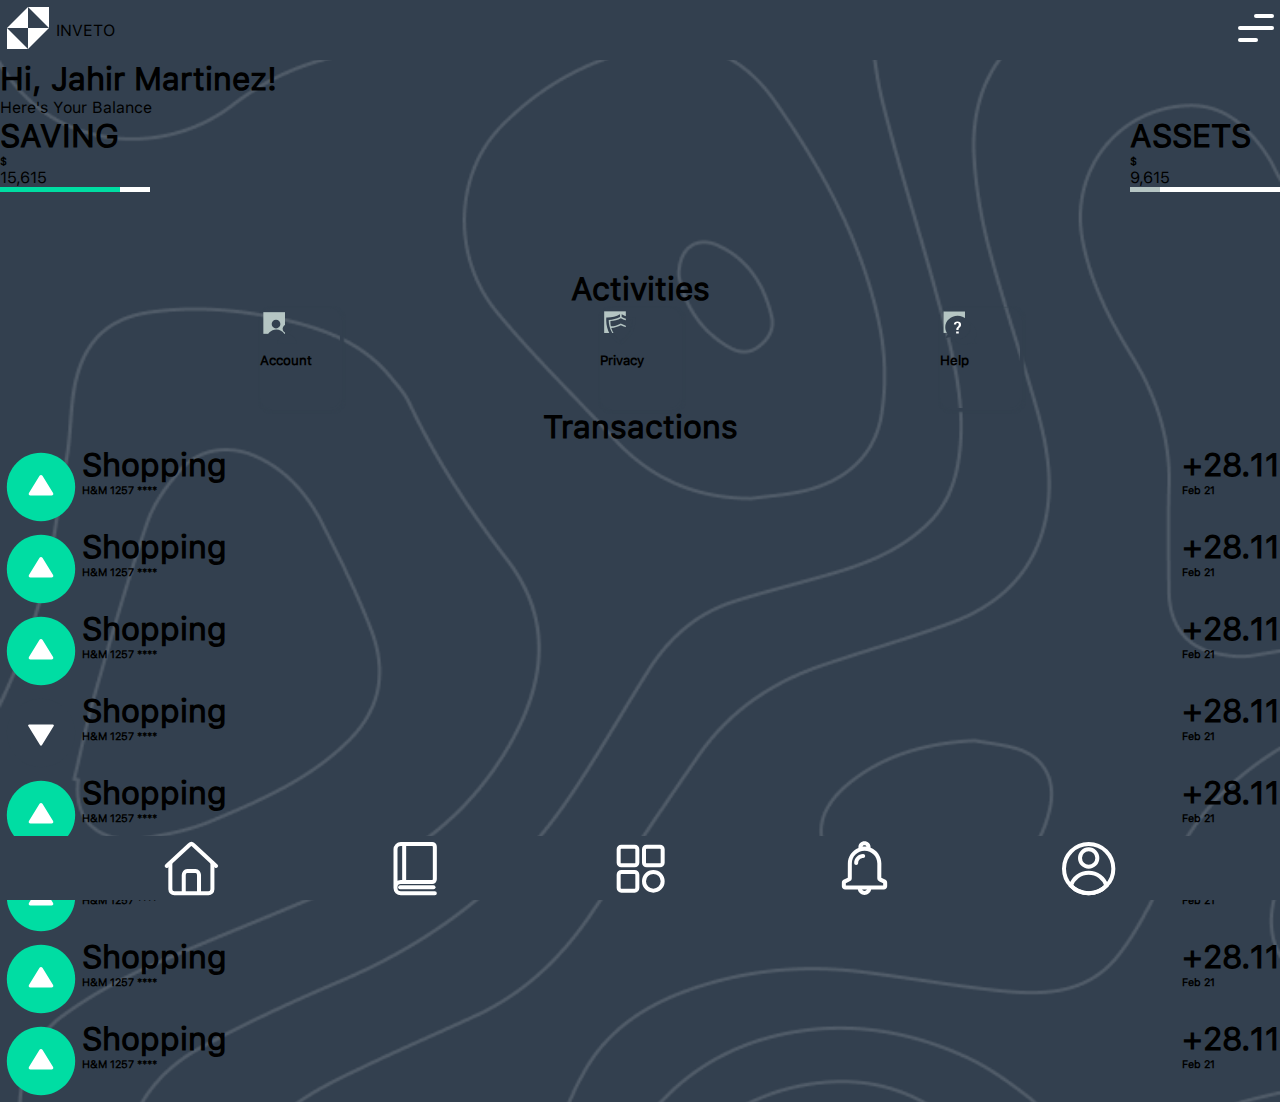
<file: index.html>
<!DOCTYPE html>
<html lang="en">
<head>
    <meta charset="UTF-8">
    <meta name="viewport" content="width=device-width, initial-scale=1.0">
    <title>Home</title>
    <link rel="stylesheet" href="css/style.css">
</head>
<body>
    <header class="header">
        <nav class="header__nav">
            <div class="header__home">
                <a href="#">
                    <img src="storage/img/frameWhite.svg" alt="">
                </a>
                <div>INVETO</div>
            </div>
            <div class="header__menu">
                <a href="#">
                    <img src="storage/img/menuWhite.svg" alt="">
                </a>
            </div>
        </nav>
        <article class="header__article">
            <section class="header__main__information">
                <h1>Hi, Jahir Martinez!</h1>
                <div>Here's Your Balance</div>
            </section>
            <section class="section__header">
                <div>
                    <h1>SAVING</h1>
                    <div class="showing_balance">
                        <h5><h6>$</h6>15,615</h5>
                    </div>
                    <div class="section__progress__bar">
                        <div class="current__progress__savings"></div>
                    </div>
                </div>
                <div>
                    <h1>ASSETS</h1>
                    <div class="showing_balance">
                        <h5><h6>$</h6>9,615</h5>
                    </div>
                    <div class="section__progress__bar">
                        <div class="current__progress__assets"></div>
                    </div>
                </div>
            </section>
        </article>
    </header>
    <main class="main">
        <article>
            <section class="main_section_activities">
                <h1>Activities</h1>
                <section class="section_menu_activities">
                    <article class="section_activity_detailed">
                        <div>
                            <img src="storage/img/account.svg" alt="">
                            <h5>Account</h5>
                        </div>
                    </article>
                    <article class="section_activity_detailed">
                        <div>
                            <img src="storage/img/privacy.svg" alt="">
                            <h5>Privacy</h5>
                        </div>
                    </article>
                    <article class="section_activity_detailed">
                        <div>
                            <img src="storage/img/help.svg" alt="">
                            <h5>Help</h5>
                        </div>
                    </article>
                </section>
            </section>
            <section class="main_section_transactions">
                <h1>Transactions</h1>
                <div class="list_transactions">
                    <div class="info_transaction">
                        <div class="tracked_transaction">
                            <img src="storage/img/income.svg" alt="">
                            <div class="info_transaction_detailed">
                                <h1>Shopping</h1>
                                <h6>H&M 1257 ****</h6>
                            </div>
                        </div>
                        <div class="transaction_time">
                            <h1>+28.11</h1>
                            <h6>Feb 21</h6>
                        </div>
                    </div>
                    <div class="info_transaction">
                        <div class="tracked_transaction">
                            <img src="storage/img/income.svg" alt="">
                            <div class="info_transaction_detailed">
                                <h1>Shopping</h1>
                                <h6>H&M 1257 ****</h6>
                            </div>
                        </div>
                        <div class="transaction_time">
                            <h1>+28.11</h1>
                            <h6>Feb 21</h6>
                        </div>
                    </div>
                    <div class="info_transaction">
                        <div class="tracked_transaction">
                            <img src="storage/img/income.svg" alt="">
                            <div class="info_transaction_detailed">
                                <h1>Shopping</h1>
                                <h6>H&M 1257 ****</h6>
                            </div>
                        </div>
                        <div class="transaction_time">
                            <h1>+28.11</h1>
                            <h6>Feb 21</h6>
                        </div>
                    </div>
                    <div class="info_transaction">
                        <div class="tracked_transaction">
                            <img src="storage/img/expense.svg" alt="">
                            <div class="info_transaction_detailed">
                                <h1>Shopping</h1>
                                <h6>H&M 1257 ****</h6>
                            </div>
                        </div>
                        <div class="transaction_time">
                            <h1>+28.11</h1>
                            <h6>Feb 21</h6>
                        </div>
                        
                    </div>
                    <div class="info_transaction">
                        <div class="tracked_transaction">

                            <img src="storage/img/income.svg" alt="">
                            <div class="info_transaction_detailed">
                                <h1>Shopping</h1>
                                <h6>H&M 1257 ****</h6>
                            </div>
                        </div>
                        <div class="transaction_time">
                            <h1>+28.11</h1>
                            <h6>Feb 21</h6>
                        </div>
                        
                    </div>
                    <div class="info_transaction">
                        <div class="tracked_transaction">

                            <img src="storage/img/income.svg" alt="">
                            <div class="info_transaction_detailed">
                                <h1>Shopping</h1>
                                <h6>H&M 1257 ****</h6>
                            </div>
                        </div>
                        <div class="transaction_time">
                            <h1>+28.11</h1>
                            <h6>Feb 21</h6>
                        </div>
                        
                    </div>
                    <div class="info_transaction">
                        <div class="tracked_transaction">

                            <img src="storage/img/income.svg" alt="">
                            <div class="info_transaction_detailed">
                                <h1>Shopping</h1>
                                <h6>H&M 1257 ****</h6>
                            </div>
                        </div>
                        <div class="transaction_time">
                            <h1>+28.11</h1>
                            <h6>Feb 21</h6>
                        </div>
                        
                    </div>
                    <div class="info_transaction">
                        <div class="tracked_transaction">

                            <img src="storage/img/income.svg" alt="">
                            <div class="info_transaction_detailed">
                                <h1>Shopping</h1>
                                <h6>H&M 1257 ****</h6>
                            </div>
                        </div>
                        <div class="transaction_time">
                            <h1>+28.11</h1>
                            <h6>Feb 21</h6>
                        </div>
                        
                    </div>
                </div>
            </section>
        </article>
    </main>
    <footer class="footer">
        <ul class="footer__ul">
            <li>
                <a href="#">
                    <img src="storage/img/home.svg" alt="">
                </a>
            </li>
            <li>
                <a href="views/budget.html">
                    <img src="storage/img/book.svg" alt="">
                </a>
            </li>
            <li>
                <a href="views/services.html">
                    <img src="storage/img/utilities.svg" alt="">
                </a>
            </li>
            <li>
                <a href="#">
                    <img src="storage/img/notification.svg" alt="">
                </a>
            </li>
            <li>
                <a href="index.html">
                    <img src="storage/img/profile.svg" alt="">
                </a>
            </li>
        </ul>
    </footer>
</body>
</html>
</file>
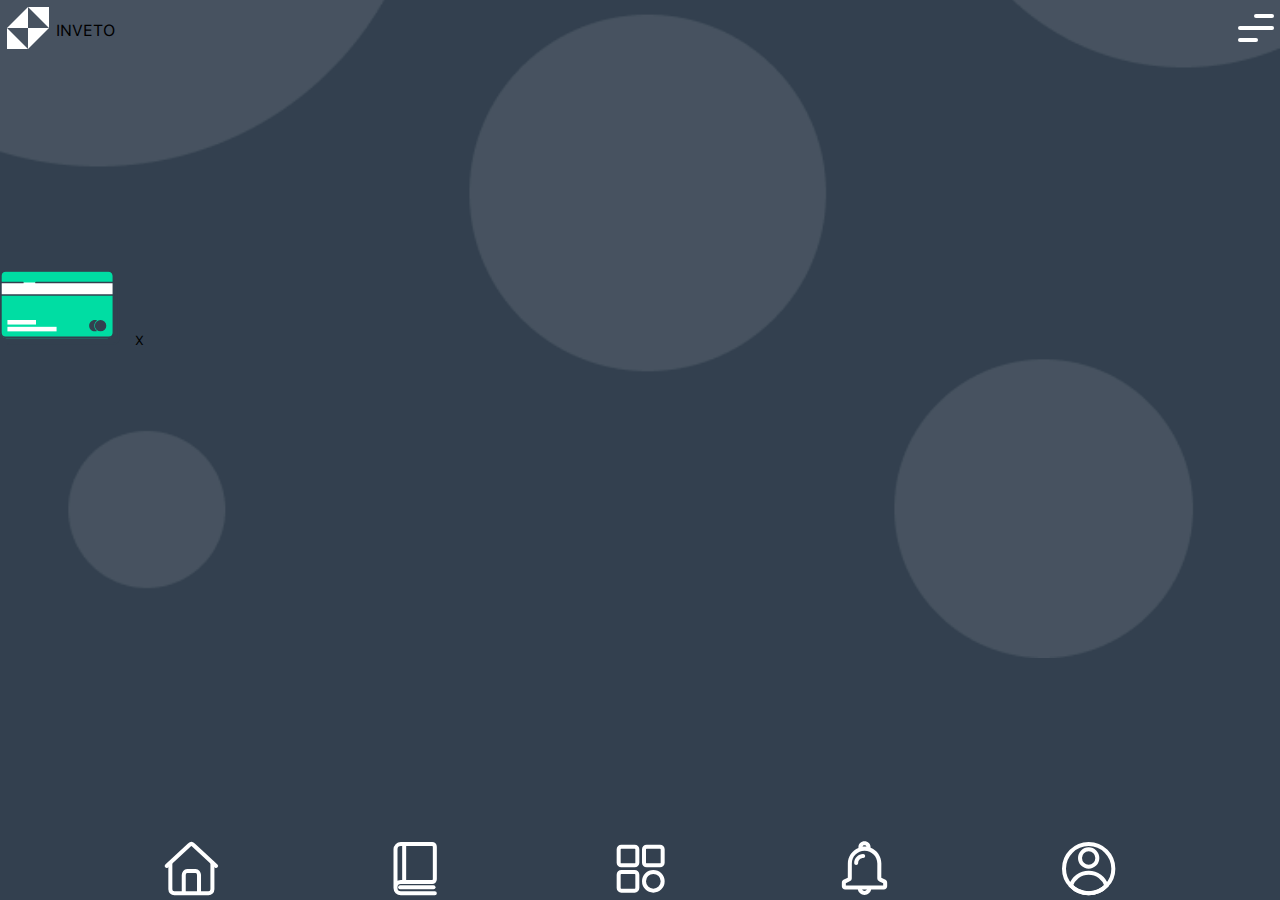
<file: views/budget.html>
<!DOCTYPE html>
<html lang="en">
<head>
    <meta charset="UTF-8">
    <meta name="viewport" content="width=device-width, initial-scale=1.0">
    <link rel="stylesheet" href="../css/budget.css">
    <title>Budget</title>
</head>
<body>
    <header class="header">
        <nav class="header__nav">
            <div class="header__home">
                <a href="../index.html">
                    <img src="../storage/img/frameWhite.svg" alt="">
                </a>
                <div>INVETO</div>
            </div>
            <div class="header__menu">
                <a href="#">
                    <img src="../storage/img/menuWhite.svg" alt="">
                </a>
            </div>
        </nav>
    </header>
    <main class="main">
        <section></section>
        <section></section>
        <section></section>
        <section></section>
        <section class="notification_transaction">
            <img src="../storage/img/card.svg" alt="">
            <button>X</button>
        </section>
    </main>
    <footer class="footer">
        <ul class="footer__ul">
            <li>
                <a href="#">
                    <img src="../storage/img/home.svg" alt="">
                </a>
            </li>
            <li>
                <a href="budget.html">
                    <img src="../storage/img/book.svg" alt="">
                </a>
            </li>
            <li>
                <a href="services.html">
                    <img src="../storage/img/utilities.svg" alt="">
                </a>
            </li>
            <li>
                <a href="#">
                    <img src="../storage/img/notification.svg" alt="">
                </a>
            </li>
            <li>
                <a href="../index.html">
                    <img src="../storage/img/profile.svg" alt="">
                </a>
            </li>
        </ul>
    </footer>
</body>
</html>
</file>
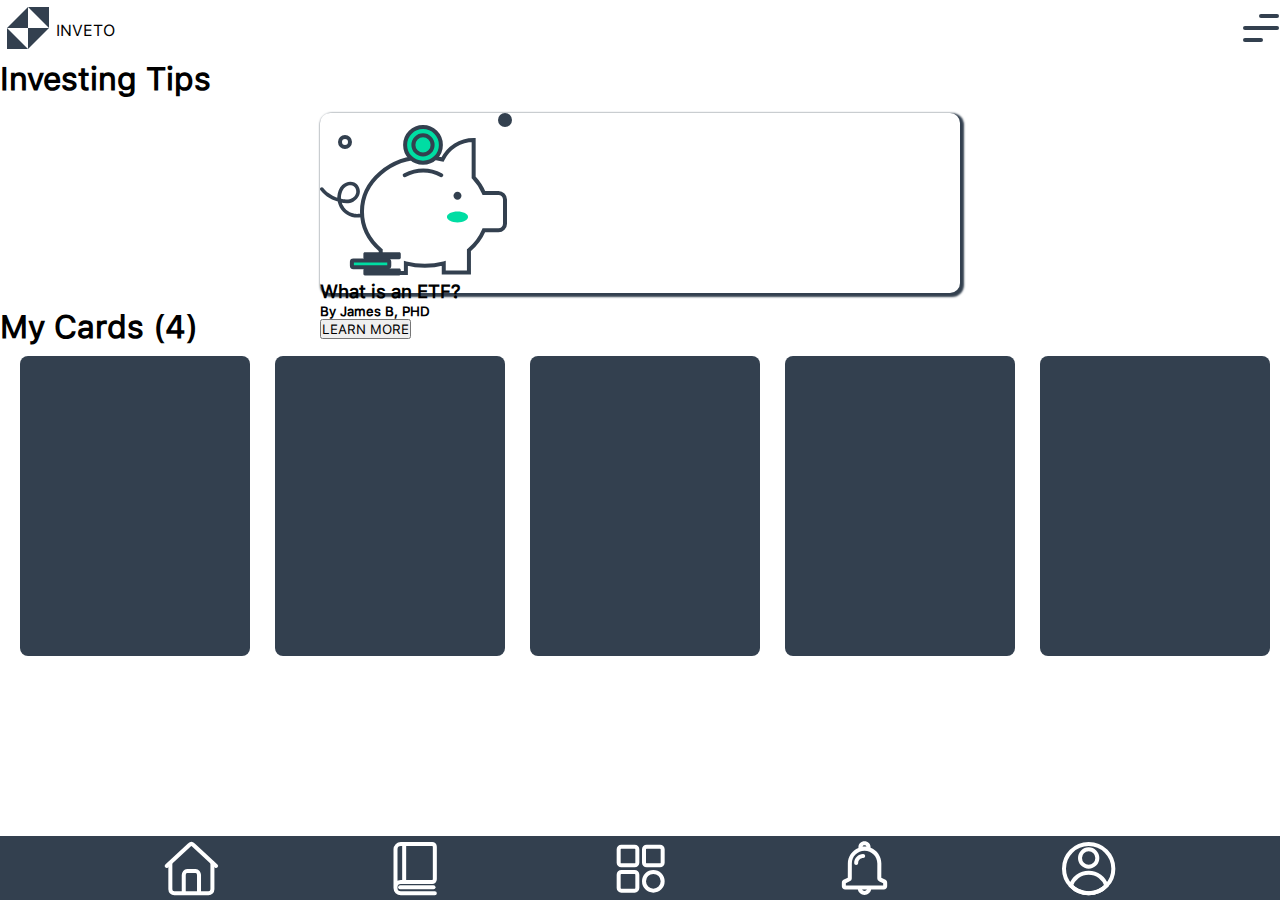
<file: views/services.html>
<!DOCTYPE html>
<html lang="en">
<head>
    <meta charset="UTF-8">
    <meta name="viewport" content="width=device-width, initial-scale=1.0">
    <title>Services</title>
    <link rel="stylesheet" href="../css/services.css">
</head>
<body>
    <header class="header">
        <nav class="header__nav">
            <div class="header__home">
                <a href="#">
                    <img src="../storage/img/frameBlack.svg" alt="">
                </a>
                <div>INVETO</div>
            </div>
            <div class="header__menu">
                <a href="#">
                    <img src="../storage/img/menuBlack.svg" alt="">
                </a>
            </div>
        </nav>
    </header>
    <main class="main">
        <section class="main_section_tips">
            <h1>Investing Tips</h1>
            <div class="investing_information">
                <div class="investing_information_content">
                    <div class="space_icon">
                        <img src="../storage/img/savingPorky.svg" alt="">
                    </div>
                    <div class="information_bitcoin">

                        <h3>What is an ETF?</h3>
                        <h5>By James B, PHD</h5>
                        <button>LEARN MORE</button>
                    </div>
                </div>
            </div>
        </section>
        <section class="main_section_cards">
            <h1>My Cards (4)</h1>
            <div class="card_list">
                <div class="card__content">
                    <div class="card__general"></div>
                </div>
                <div class="card__content">
                    <div class="card__general"></div>
                </div>
                <div class="card__content">
                    <div class="card__general"></div>
                </div>
                <div class="card__content">
                    <div class="card__general"></div>
                </div>
                <div class="card__content">
                    <div class="card__general"></div>
                </div>
                <div class="card__content">
                    <div class="card__general"></div>
                </div>
                
                
                
                
                
                
            </div>
        </section>
    </main>
    <footer class="footer">
        <ul class="footer__ul">
            <li>
                <a href="#">
                    <img src="../storage/img/home.svg" alt="">
                </a>
            </li>
            <li>
                <a href="budget.html">
                    <img src="../storage/img/book.svg" alt="">
                </a>
            </li>
            <li>
                <a href="services.html">
                    <img src="../storage/img/utilities.svg" alt="">
                </a>
            </li>
            <li>
                <a href="#">
                    <img src="../storage/img/notification.svg" alt="">
                </a>
            </li>
            <li>
                <a href="../index.html">
                    <img src="../storage/img/profile.svg" alt="">
                </a>
            </li>
        </ul>
    </footer>
</body>
</html>
</file>
<file: css/style.css>
@import url(variables.css);
*{
    padding: 0;
    margin: 0;
    font-family: "SF-Pro-Text-Regular";
    box-sizing: border-box;
}
body,html{
    background-image: url("../storage/img/background-index.png");
    background-repeat: no-repeat;
    background-color: var(--color-1);
    background-position: center;
    background-size: cover;
    /* width: 100%;
    height: 100%; */
}
.header{
    height: 30vh;
}
.header__nav{
    background: var(--color-1);
    color: var(--color-2);
    display: flex;
    flex-direction: row;
    align-items: center;
    justify-content: space-between;
}
.header__home{
    color: var(--color-2);
    display: flex;
    flex-direction: row;
    align-items: center;
}
.section__header{
    display: flex;
    flex-direction: row;
    justify-content: space-between;
}
.section__progress__bar{
    background-color: white;
    width: 150px;
    height: 5px;
}
.section__progress__bar .current__progress__savings{
    background-color: #00DDA3;
    width: 80%;
    height: 5px;
}
.section__progress__bar .current__progress__assets{
    background-color: #B5C5C3;
    width: 20%;
    height: 5px;
}
.main{
    height: 65vh;
    width: 100%;
    background-color: var(--color-2);
    border-top-left-radius: 40px;
    border-top-right-radius: 40px;

}
.main_section_activities{
    /* display: flex;
    flex-direction: row;
    justify-content: space-evenly;
    align-items: center; */
}
.main_section_activities > h1{
    text-align: center;
}
.main_section_transactions{
    /* display: flex;
    flex-direction: row;
    justify-content: space-evenly;
    align-items: center; */
}
.main_section_transactions > h1{
    text-align: center;
}

.list_transactions{
    display: flex;
    flex-direction: column;
    overflow-y: scroll;
}

.info_transaction{
    display: flex;
    flex-direction: row;
    justify-content: space-between;
}
.info_transaction .tracked_transaction{
    display: flex;
    flex-direction: row;
}

.info_transaction_detailed{
    /* flex-direction: column; */
}

.section_menu_activities{
    display: flex;
    flex-direction: row;
    justify-content: space-evenly;
    align-items: center;
}
.section_menu_activities > article{
    width: 80px;
    height: 100px;
    border-radius: 10px;
    box-shadow: 2px 2px 2px 2px #33404F;
}
.section_menu_activities img{
    width: 40px;
    height: 40px;
}
.footer{
    position: fixed;
    width: 100%;
    bottom:0px;
}
.footer__ul{
    display: flex;
    flex-direction: row;
    background: var(--color-1);
    justify-content: space-evenly;
    align-items: center;
}
.footer__ul li{
    display: flex;
    align-items: center;
    justify-content: center;
}
.footer__ul li a{
    display: flex;
}
.footer__ul li a img{
    object-fit: contain;
}
</file>
<file: css/budget.css>
@import url(variables.css);
*{
    padding: 0;
    margin: 0;
    font-family: "SF-Pro-Text-Regular";
    box-sizing: border-box;
}
body,html{
    background-image: url("../storage/img/burble-budget.png");
    background-color: var(--color-1);
    background-repeat: no-repeat;
    background-position: center;
    background-size: cover;
}
.header{
    height: 30vh;
}
.header__nav{
    /* background: var(--color-1); */
    color: var(--color-2);
    display: flex;
    flex-direction: row;
    align-items: center;
    justify-content: space-between;
}
.header__home{
    color: var(--color-2);
    display: flex;
    flex-direction: row;
    align-items: center;
}
.main{
    background-color: var(--color-2);
}
.notification_transaction{
    background-color: var(--color-5);
    height: 25vh;
}
.notification_transaction img{
    width:120px;
}
.notification_transaction button{
    background-color: var(--color-4);
    color: var(--color-2);
    border-radius: 50%;
    width: 28px;
    height: 28px;
    font-size: 13px;
    border-style: none;
}
.footer{
    position: fixed;
    width: 100%;
    bottom:0px;
}
.footer__ul{
    display: flex;
    flex-direction: row;
    background: var(--color-1);
    justify-content: space-evenly;
    align-items: center;
}
.footer__ul li{
    display: flex;
    align-items: center;
    justify-content: center;
}
.footer__ul li a{
    display: flex;
}
.footer__ul li a img{
    object-fit: contain;
}
</file>
<file: css/services.css>
@import url(variables.css);
*{
    padding: 0;
    margin: 0;
    font-family: "SF-Pro-Text-Regular";
    box-sizing: border-box;
}
/* .header__home img{
    background-color: var(--color-1);
} */
.header__nav{
    /* background: var(--color-1); */
    /* color: var(--color-2); */
    display: flex;
    flex-direction: row;
    align-items: center;
    justify-content: space-between;
}
.header__home{
    /* color: var(--color-2); */
    display: flex;
    flex-direction: row;
    align-items: center;
}
.investing_information{
    display: flex;
    flex-direction: row;
    justify-content: center;
}
.investing_information .investing_information_content{
    width: 50vw;
    height: 20vh;
    margin-top: 15px;
    margin-bottom: 15px;
    border-radius: 10px;
    box-shadow: 2px 2px 2px 2px #33404F;
}
.card_list{
    overflow-x: scroll;
    display: flex;
    align-items: center;
    gap: 25px;
    flex-direction: row;
    height: 320px;
    margin-left: 20px;
}
.card_list .card__general{
    height: 300px;
    width: 230px;
    border-radius: 8px;
    display: flex;
    align-items: center;
}
.card__general{
    background-color: var(--color-1);
}
.footer{
    position: fixed;
    width: 100%;
    bottom:0px;
}
.footer__ul{
    display: flex;
    flex-direction: row;
    background: var(--color-1);
    justify-content: space-evenly;
    align-items: center;
}
.footer__ul li{
    display: flex;
    align-items: center;
    justify-content: center;
}
.footer__ul li a{
    display: flex;
}
.footer__ul li a img{
    object-fit: contain;
}
</file>
